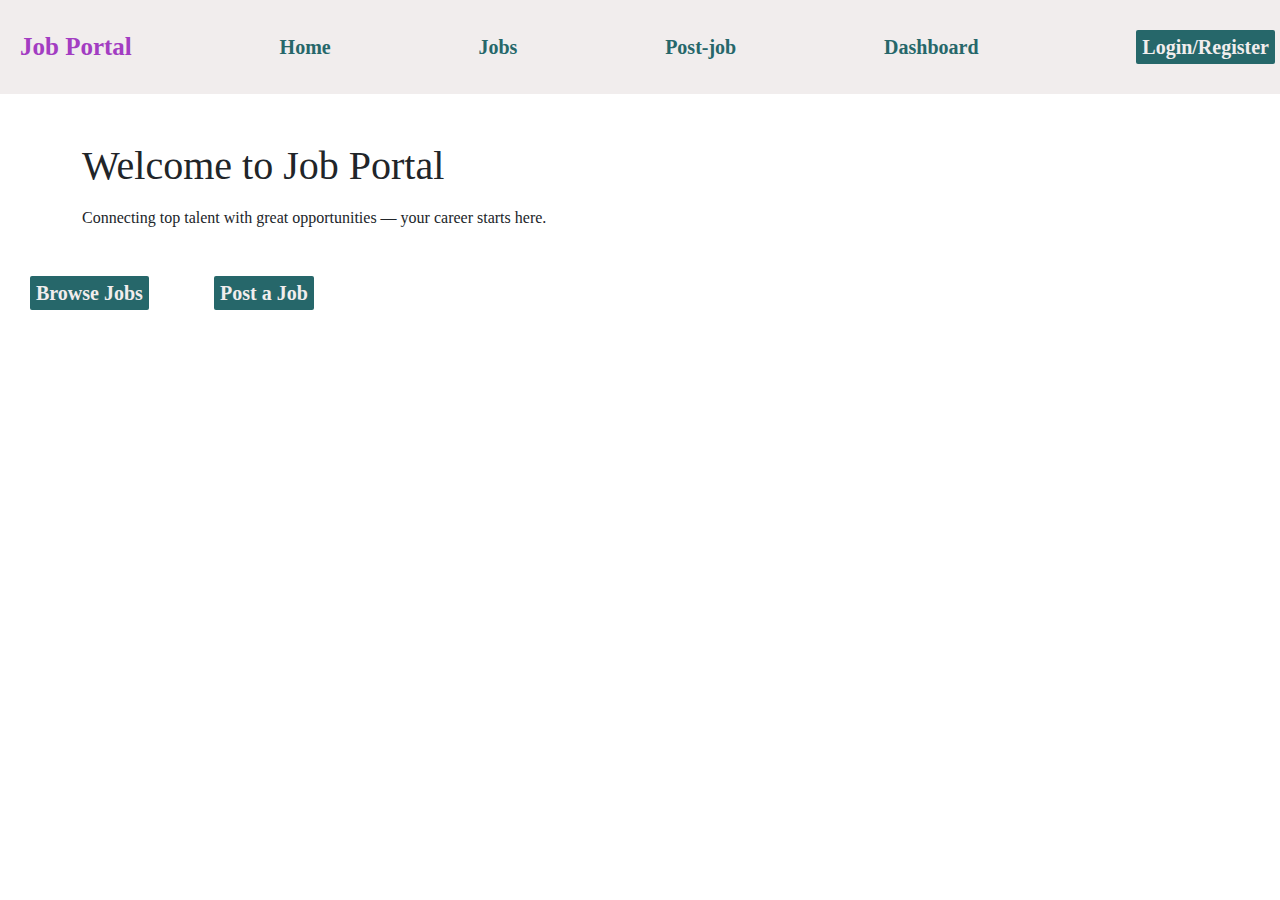
<file: JobPortal/index.html>
<!DOCTYPE html>
<html lang="en">
<head>
  <meta charset="UTF-8">
  <title>Job Portal - Home</title>
  <link href="https://cdn.jsdelivr.net/npm/bootstrap@5.3.2/dist/css/bootstrap.min.css" rel="stylesheet">
  <link rel="stylesheet" href="index.css">
</head>
<body>
  <nav id="navbar">
    <a href="#" style="color:rgb(163, 61, 194) ; font-weight: bolder; font-size: 25px;">Job Portal</a>
    <a href="">Home</a>
    <a href="jobs.html">Jobs</a>
    <a href="post-job.html">Post-job</a>
    <a href="job-seeker-dashboard.html">Dashboard</a>
    
    <button><a href="login.html">Login/Register</a></button>
  </nav>
     
  <div class="container mt-5 ">
    <h1 class="mb-3">Welcome to Job Portal</h1>
    <p>Connecting top talent with great opportunities — your career starts here.

      
      </p>
    <!-- <div id="carouselExampleFade" class="carousel slide carousel-fade">
        <div class="carousel-inner">
          <div class="carousel-item active">
            <img src="https://media.istockphoto.com/id/1394701218/photo/job-search-concept-find-your-career-woman-looking-at-online-website-by-laptop-computer-people.jpg?s=612x612&w=0&k=20&c=V32cT3dAoI7plQSnV-i7YxP43YvaoyA0jLS4729gNWM=" class="d-block w-100" alt="job posting image 1">
          </div>
          <div class="carousel-item">
            <img src="https://images.unsplash.com/photo-1486312338219-ce68d2c6f44d?q=80&w=2072&auto=format&fit=crop&ixlib=rb-4.0.3&ixid=M3wxMjA3fDB8MHxwaG90by1wYWdlfHx8fGVufDB8fHx8fA%3D%3D" class="d-block w-100" alt="job portal image 2">
          </div>
          <div class="carousel-item">
            <img src="https://media.istockphoto.com/id/1283801331/photo/top-view-of-woman-sitting-on-floor-and-using-laptop-job-search-online-recruitment-career.jpg?s=612x612&w=0&k=20&c=6Ebgvi0M1xecwiqwtesI_NqU2bBlaDF6JpR-V1xWTxc=" class="d-block w-100" alt="...">
          </div>
        </div>
        <button class="carousel-control-prev" type="button" data-bs-target="#carouselExampleFade" data-bs-slide="prev">
          <span class="carousel-control-prev-icon" aria-hidden="true"></span>
          <span class="visually-hidden">Previous</span>
        </button>
        <button class="carousel-control-next" type="button" data-bs-target="#carouselExampleFade" data-bs-slide="next">
          <span class="carousel-control-next-icon" aria-hidden="true"></span>
          <span class="visually-hidden">Next</span> -->
        <!-- </button> -->
      </div>
    <button><a href="jobs.html" >Browse Jobs</a></button>
    <button><a href="post-job.html" >Post a Job</a></button>
  </div>
  <script src="https://cdn.jsdelivr.net/npm/bootstrap@5.3.5/dist/js/bootstrap.bundle.min.js"></script>
</body>
</html>
</file>
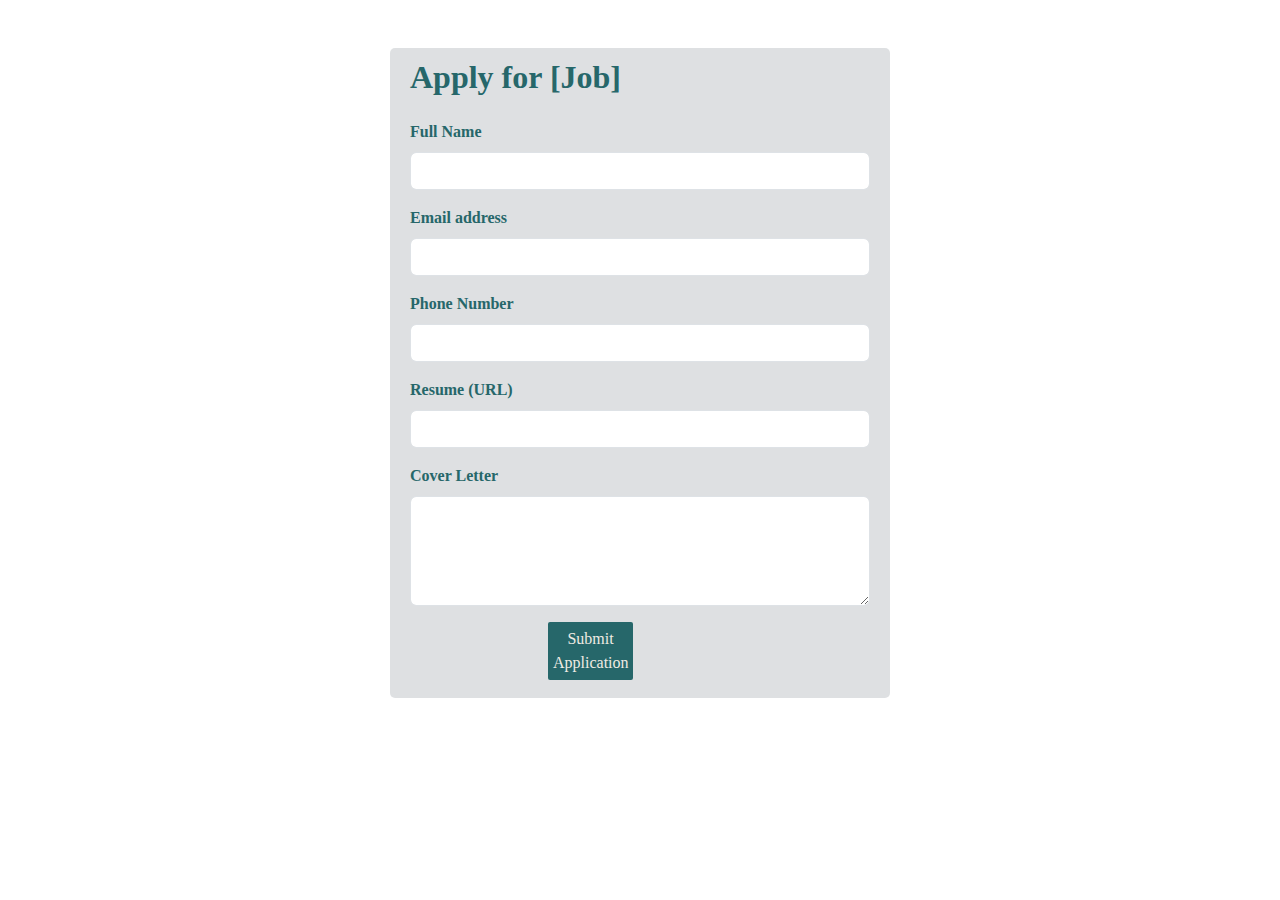
<file: JobPortal/apply.html>
<!DOCTYPE html>
<html lang="en">
<head>
  <meta charset="UTF-8">
  <title>Apply for Job</title>
  <link href="https://cdn.jsdelivr.net/npm/bootstrap@5.3.2/dist/css/bootstrap.min.css" rel="stylesheet">
  <style>
    
    
    *{
      margin: 0px;
      padding: 0px;
      box-sizing: border-box;
      font-family: 'Times New Roman', Times, serif;
      
    }
     
    body{
    background: url('https://images.unsplash.com/photo-1529400971008-f566de0e6dfc?q=80&w=2070&auto=format&fit=crop&ixlib=rb-4.0.3&ixid=M3wxMjA3fDB8MHxwaG90by1wYWdlfHx8fGVufDB8fHx8fA%3D%3D');
    background-size: cover;
    background-repeat: none;
    height: 100%;
    width:100%;
}
    label{
      color:rgb(38, 103, 106);
    }
    button{
      padding: 5px;
      width:85px;
      justify-content: center;
      border:none;
      border-radius: 2px;
      margin:0 30%;
      transition: transform 0.1s ease;
      background-color:rgb(38, 103, 106);
      color: rgb(239, 235, 227);
    }
    p{
      color:rgb(38, 103, 106);
    }

button:hover{
  transform: scale(0.95);
}
    .container{
      
    
     height:350px; width:350px ; border-radius: 5px; border-color: transparent; background-color: rgba(134, 142, 149, 0.274); padding:10px 20px;
    }
    a{
      text-decoration: none;
      color: rgb(138, 55, 221);
    }
    h2{
      color:rgb(38, 103, 106);
    }
    label{
      color:rgb(38, 103, 106);
    }
    .up-container{
      margin-top: 80px;
      display: flex;
      justify-content: center;
      align-items: center;
    }
    h2{
      color:rgb(38, 103, 106);
    }

  </style>

  


</head>
<body >
  <div class="container mt-5" style="height:650px; width:500px ; border-radius: 5px; border-color: transparent; background-color: rgba(134, 142, 149, 0.274); padding:10px 20px; font-weight: bold;">
     
    <h2 class="mb-4" style="font-weight: bold;" >Apply for <span id="jobTitle">[Job]</span></h2>
    <form id="applicationForm">
      <div class="mb-3">
        <label for="applicantName" class="form-label">Full Name</label>
        <input type="text" class="form-control" id="applicantName" required>
      </div>
      <div class="mb-3">
        <label for="applicantEmail" class="form-label">Email address</label>
        <input type="email" class="form-control" id="applicantEmail" required>
      </div>
      <div class="mb-3">
        <label for="applicantPhone" class="form-label">Phone Number</label>
        <input type="tel" class="form-control" id="applicantPhone" required>
      </div>
      <div class="mb-3">
        <label for="applicantResume" class="form-label">Resume (URL)</label>
        <input type="url" class="form-control" id="applicantResume" required>
      </div>
      <div class="mb-3">
        <label for="applicantCoverLetter" class="form-label">Cover Letter</label>
        <textarea class="form-control" id="applicantCoverLetter" rows="4" required></textarea>
      </div>
      <button  onclick="applyToJob('123', 'Frontend Developer')" >Submit Application</button>
    </form>
  </div>
  
  <script>
    
  const urlParams = new URLSearchParams(window.location.search);
  const jobTitle = urlParams.get('job');
  if (jobTitle) {
    document.getElementById('jobTitle').innerText = decodeURIComponent(jobTitle);
  }
  function applyToJob(jobId, title) {
    const appliedJobs = JSON.parse(localStorage.getItem("appliedJobs") || "[]");
    appliedJobs.push({ jobId, title, status: "Pending" });
    localStorage.setItem("appliedJobs", JSON.stringify(appliedJobs));
    alert("You have successfully applied to: " + title);
  }
</script>
 
</body>
</html>
</file>
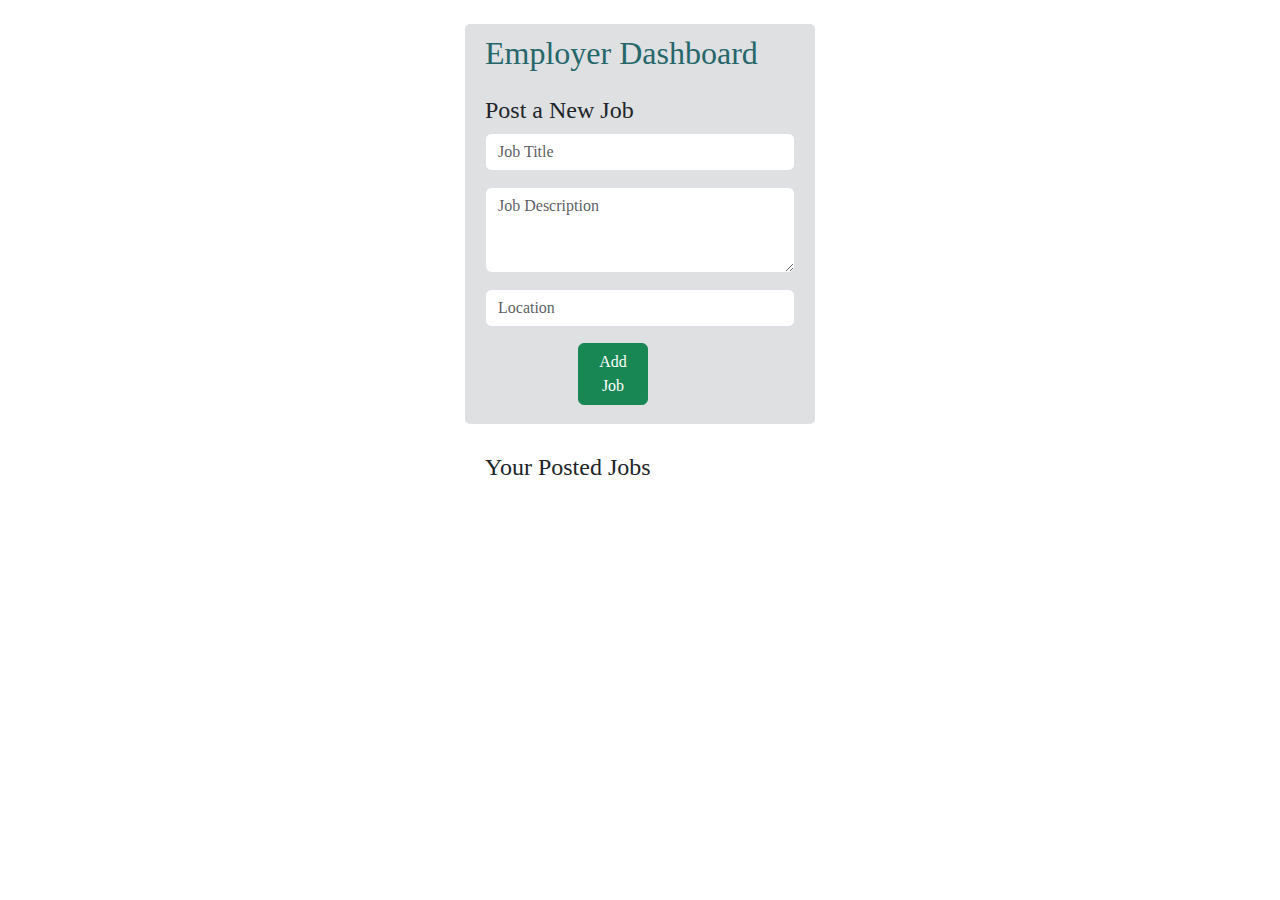
<file: JobPortal/employer-dashboard.html>
<!DOCTYPE html>
<html lang="en">
<head>
  <meta charset="UTF-8">
  <title>Employer Dashboard</title>
  <link href="https://cdn.jsdelivr.net/npm/bootstrap@5.3.2/dist/css/bootstrap.min.css" rel="stylesheet">
  <style>
    *{
      margin: 0px;
      padding: 0px;
      box-sizing: border-box;
      font-family: 'Times New Roman', Times, serif;
      
    }
     
    body{
    background: url('https://images.unsplash.com/photo-1529400971008-f566de0e6dfc?q=80&w=2070&auto=format&fit=crop&ixlib=rb-4.0.3&ixid=M3wxMjA3fDB8MHxwaG90by1wYWdlfHx8fGVufDB8fHx8fA%3D%3D');
    background-size: cover;
    background-repeat: none;
    height: 100%;
    width:100%;
}
    label{
      color:rgb(38, 103, 106);
    }
    button{
      padding: 5px;
      width:70px;
      justify-content: center;
      border:none;
      border-radius: 2px;
      margin:0 30%;
      transition: transform 0.1s ease;
    }
    p{
      color:rgb(38, 103, 106);
    }

button:hover{
  transform: scale(0.95);
}
    .container{
      
    
     height:400px; width:350px ; border-radius: 5px; border-color: transparent; background-color: rgba(134, 142, 149, 0.274); padding:10px 20px;
    }
    a{
      text-decoration: none;
      color: rgb(138, 55, 221);
    }
    h2{
      color:rgb(38, 103, 106);
    }
    label{
      color:rgb(38, 103, 106);
    }
    .up-container{
      margin-top: 80px;
      display: flex;
      justify-content: center;
      align-items: center;
    }
   
  </style>
</head>
<body>
  <div class="container mt-4">
    <h2 class="mb-4">Employer Dashboard</h2>
    
    <h4>Post a New Job</h4>
    <form id="jobForm" class="mb-5">
      <div class="mb-3">
        <input type="text" class="form-control" id="jobTitle" placeholder="Job Title" required>
      </div>
      <div class="mb-3">
        <textarea class="form-control" id="jobDescription" rows="3" placeholder="Job Description" required></textarea>
      </div>
      <div class="mb-3">
        <input type="text" class="form-control" id="jobLocation" placeholder="Location" required>
      </div>
      <button type="submit" class="btn btn-success">Add Job</button>
    </form>

    <h4>Your Posted Jobs</h4>
    <div id="postedJobs" class="row g-3">
      <!-- Job cards will be added here -->
    </div>
  </div>

  <script>
    const postedJobs = [];
    const postedJobsContainer = document.getElementById('postedJobs');

    document.getElementById('jobForm').addEventListener('submit', function (e) {
      e.preventDefault();
      const title = document.getElementById('jobTitle').value;
      const description = document.getElementById('jobDescription').value;
      const location = document.getElementById('jobLocation').value;

      const jobCard = document.createElement('div');
      jobCard.className = 'col-md-4';
      jobCard.innerHTML = `
        <div class="job-card">
          <h5>${title}</h5>
          <p>${description}</p>
          <span class="badge bg-secondary">${location}</span>
          <button class="btn btn-sm btn-danger mt-2" onclick="this.closest('.col-md-4').remove()">Delete</button>
        </div>
      `;

      postedJobsContainer.appendChild(jobCard);
      this.reset();
    });
  </script>
</body>
</html>
</file>
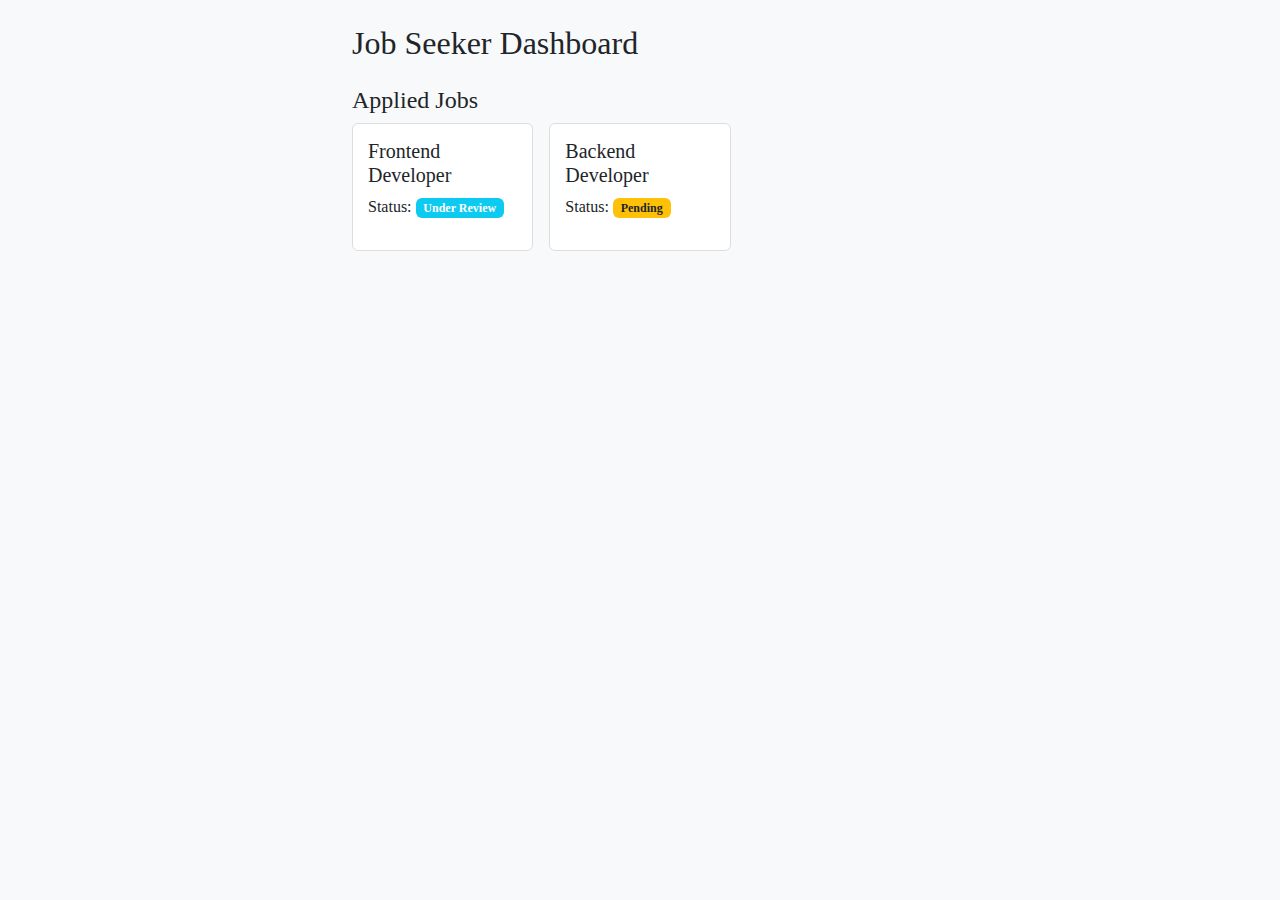
<file: JobPortal/job-seeker-dashboard.html>
<!DOCTYPE html>
<html lang="en">
<head>
  <meta charset="UTF-8">
  <title>Job Seeker Dashboard</title>
  <link href="https://cdn.jsdelivr.net/npm/bootstrap@5.3.2/dist/css/bootstrap.min.css" rel="stylesheet">
  <link rel="stylesheet" href="style.css">
</head>
<body>
  <div class="container mt-4">
    <h2 class="mb-4">Job Seeker Dashboard</h2>
    
    <h4>Applied Jobs</h4>
    <div class="row g-3">
      <div class="col-md-4">
        <div class="job-card">
          <h5>Frontend Developer</h5>
          <p>Status: <span class="badge bg-info">Under Review</span></p>
        </div>
      </div>
      <div class="col-md-4">
        <div class="job-card">
          <h5>Backend Developer</h5>
          <p>Status: <span class="badge bg-warning text-dark">Pending</span></p>
        </div>
      </div>
    </div>
  </div>
  <div id="appliedJobs" class="row g-3"></div>
<script>
  const appliedJobs = JSON.parse(localStorage.getItem("appliedJobs") || "[]");
  const container = document.getElementById("appliedJobs");
  appliedJobs.forEach(job => {
    const card = document.createElement("div");
    card.className = "col-md-4";
    card.innerHTML = `
      <div class="job-card">
        <h5>${job.title}</h5>
        <p>Status: <span class="badge bg-warning text-dark">${job.status}</span></p>
      </div>
    `;
    container.appendChild(card);
  });
</script>

</body>
</html>
</file>
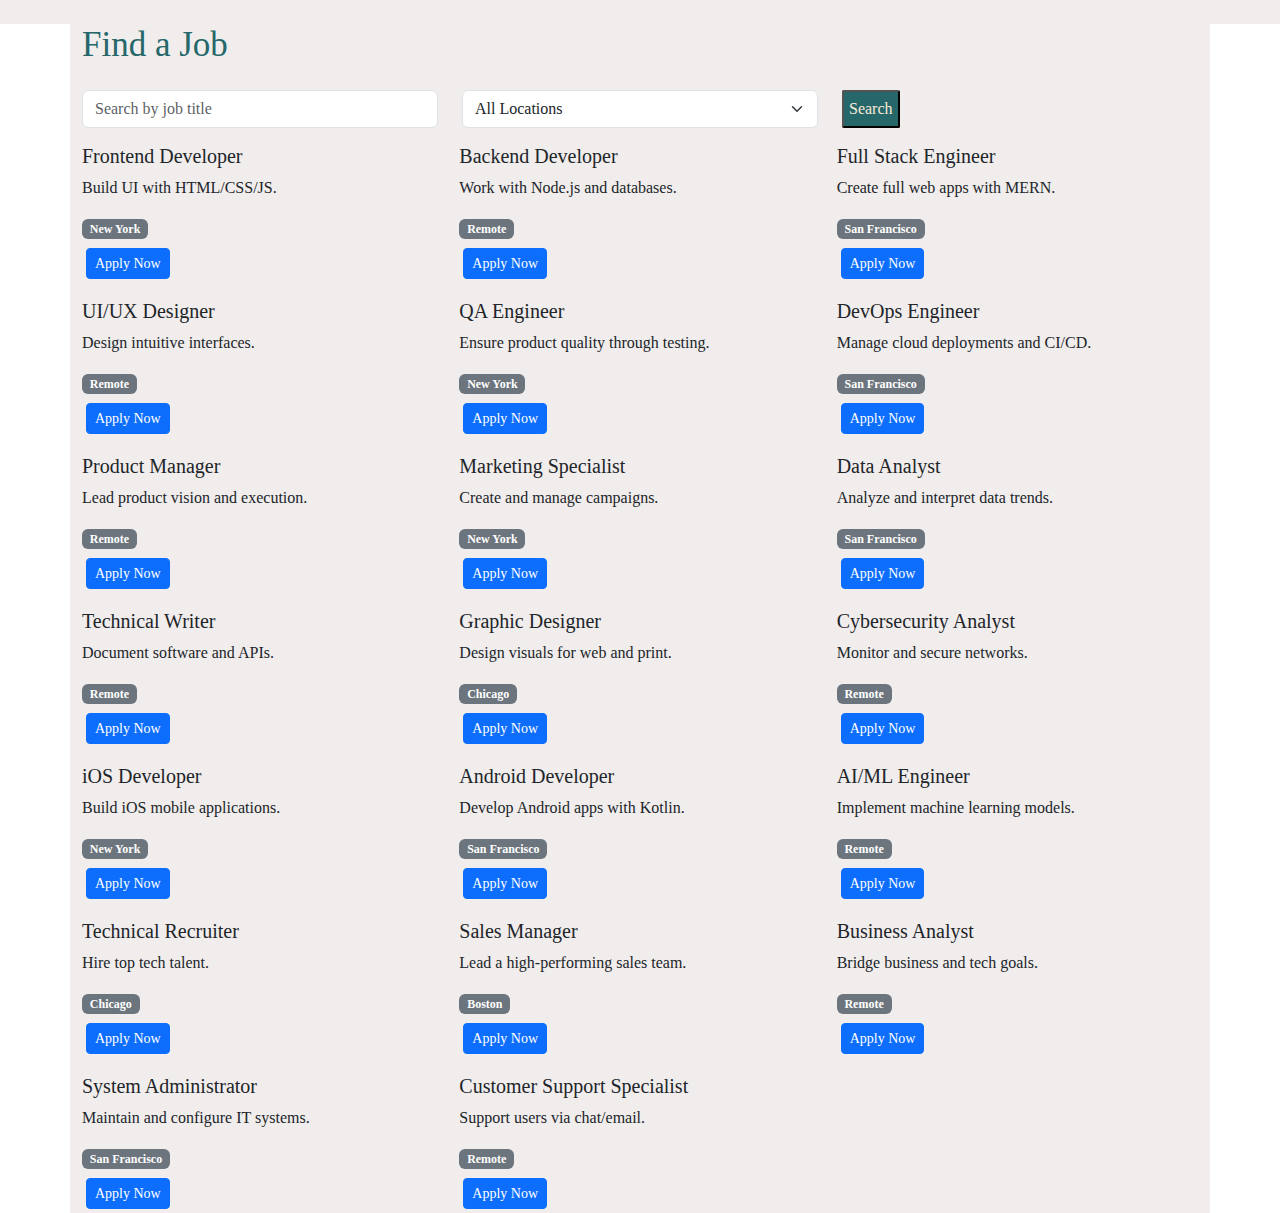
<file: JobPortal/jobs.html>
<!DOCTYPE html>
<html lang="en">
<head>
  <meta charset="UTF-8">
  <meta name="viewport" content="width=device-width, initial-scale=1">
  <title>Job Portal</title>
  <link href="https://cdn.jsdelivr.net/npm/bootstrap@5.3.2/dist/css/bootstrap.min.css" rel="stylesheet">
  <style>
    *{
      margin:0px;
      padding: 0px;
      box-sizing: border-box;
      font-family: 'Times New Roman', Times, serif;
      background-color: rgb(241, 237, 237);
    }
    h2{
      color:rgb(38, 103, 106);
      font-size: 35px;
      font-weight: 500;

    }

    
    a{
    text-decoration: none;
    color:rgb(38, 103, 106);
    margin:4px;
    font-weight: 700;
}

  </style>
</head>
<body>
  
  <div class="container mt-4">
    <h2 class="mb-4">Find a Job</h2>
    <div class="row mb-3">
      <div class="col-md-4">
        <input type="text" id="searchKeyword" class="form-control" placeholder="Search by job title">
      </div>
      <div class="col-md-4">
        <select id="filterLocation" class="form-select">
          <option value="">All Locations</option>
          <option value="New York">New York</option>
          <option value="Remote">Remote</option>
          <option value="San Francisco">San Francisco</option>
        </select>
      </div>
      <div class="col-md-4">
        <button style="background-color:rgb(38, 103, 106); color: antiquewhite; border-radius: 2px; padding:5px;" onclick="filterJobs()" >Search</button>
      </div>
    </div>

    <div id="jobListings" class="row g-3">
      
     </div>
  </div>

  <script src="app.js">
    function loadJobs() {
      const jobs = JSON.parse(localStorage.getItem("jobs") || "[]");
      const container = document.getElementById("jobListings");
      container.innerHTML = "";
      jobs.forEach(job => {
        const card = document.createElement("div");
        card.className = "col-md-4";
        card.innerHTML = `
          <div class="card p-3">
            <h5>${job.title}</h5>
            <p>${job.description}</p>
            <p><strong>Location:</strong> ${job.location}</p>
            <button onclick="applyToJob('${job.id}', '${job.title}')">Apply</button>
          </div>
        `;
        container.appendChild(card);
      });
    }
  
    window.onload = loadJobs;
  </script>
</body>
</html>
</file>
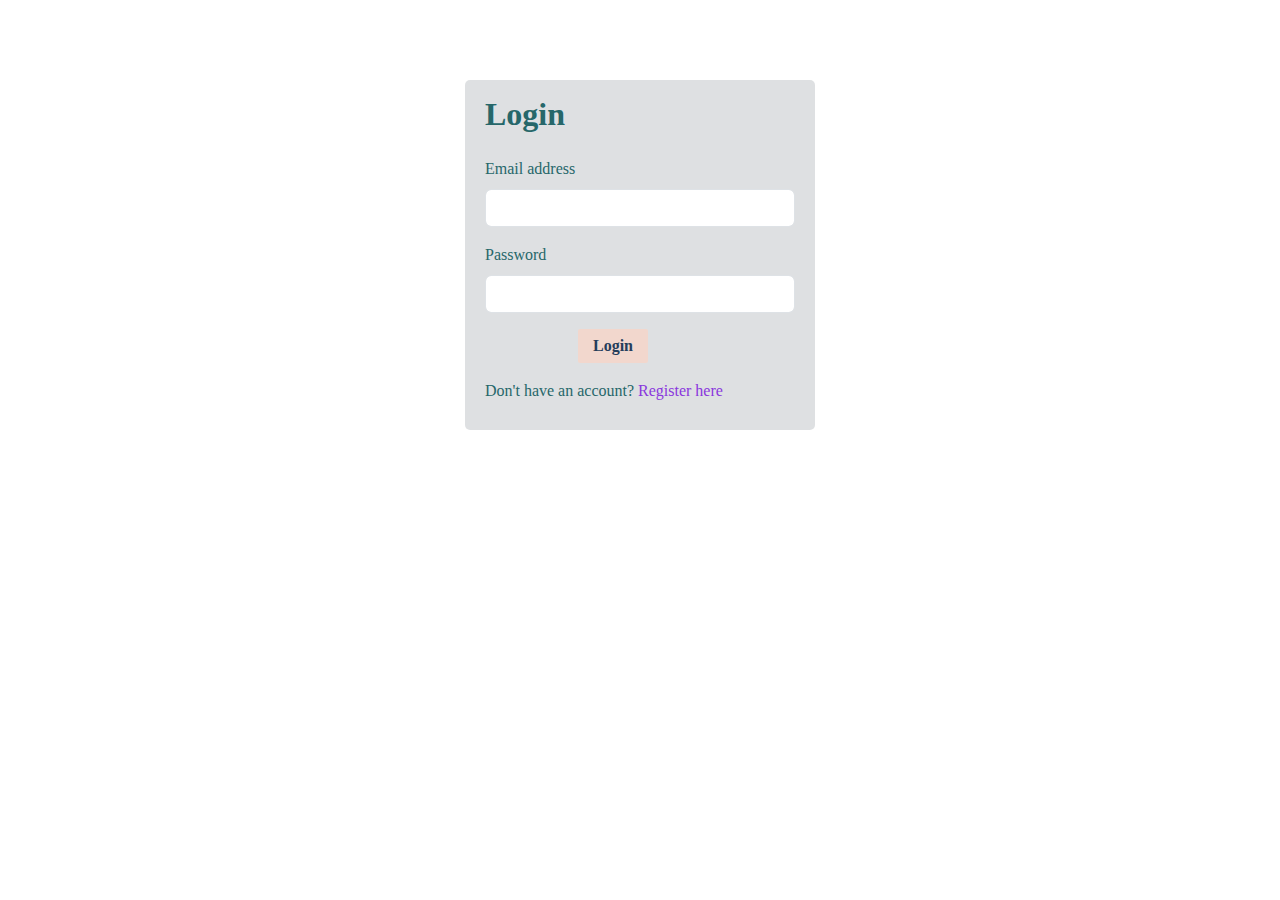
<file: JobPortal/login.html>
<!DOCTYPE html>
<html lang="en">
<head>
  <meta charset="UTF-8">
  <title>Login - Job Portal</title>
  <link href="https://cdn.jsdelivr.net/npm/bootstrap@5.3.2/dist/css/bootstrap.min.css" rel="stylesheet">
  <style>
    *{
      margin: 0px;
      padding: 0px;
      box-sizing: border-box;
      font-family: 'Times New Roman', Times, serif;
    }
    body{
      background: url('https://images.unsplash.com/photo-1529400971008-f566de0e6dfc?q=80&w=2070&auto=format&fit=crop&ixlib=rb-4.0.3&ixid=M3wxMjA3fDB8MHxwaG90by1wYWdlfHx8fGVufDB8fHx8fA%3D%3D');
      background-size: cover;
      background-repeat: none;
      height: 100%;
      width: 100%;
    }
    label{
      color: rgb(38, 103, 106);
    }
    button{
      padding: 5px;
      width: 70px;
      justify-content: center;
      border: none;
      border-radius: 2px;
      margin: 0 30%;
      transition: transform 0.1s ease;
    }
    p{
      color: rgb(38, 103, 106);
    }
    button:hover{
      transform: scale(0.95);
    }
    .container{
      height: 350px;
      width: 350px;
      border-radius: 5px;
      border-color: transparent;
      background-color: rgba(134, 142, 149, 0.274);
      padding: 10px 20px;
    }
    a{
      text-decoration: none;
      color: rgb(138, 55, 221);
    }
    h2{
      color: rgb(38, 103, 106);
    }
    label{
      color: rgb(38, 103, 106);
    }
    .up-container{
      margin-top: 80px;
      display: flex;
      justify-content: center;
      align-items: center;
    }
  </style>
</head>
<body>
  <div class="up-container">
    <div class="container">
      <h2 class="mb-4" style="color: rgb(38, 103, 106); font-weight: bolder; margin-top: 5px;">Login</h2>
      <form id="loginForm">
        <div class="mb-3">
          <label for="loginEmail" class="form-label">Email address</label>
          <input type="email" class="form-control" id="loginEmail" required>
        </div>
        <div class="mb-3">
          <label for="loginPassword" class="form-label">Password</label>
          <input type="password" class="form-control" id="loginPassword" required>
        </div>
        <button type="submit" style="background-color: #f2d7cd; color:#253D5B; font-weight: bolder;">Login</button>
        <p class="mt-3">Don't have an account? <a href="register.html" style="text-decoration: none;">Register here</a></p>
      </form>
    </div>
  </div>

  <script>
    document.querySelector("form").addEventListener("submit", function(e) {
      e.preventDefault(); // Prevent form submission

      // Optional: Basic validation (ensure both fields are filled)
      var email = document.getElementById('loginEmail').value;
      var password = document.getElementById('loginPassword').value;
      
      if(email && password) {
        // Display success message (Optional)
        alert("Login Successful! Redirecting to the home page...");

        // Redirect to index page (ensure the correct path)
        window.location.assign("index.html"); // Adjust path if necessary
      } else {
        // Alert user if fields are empty
        alert("Please fill in both fields.");
      }
    });
  </script>
</body>
</html>
</file>
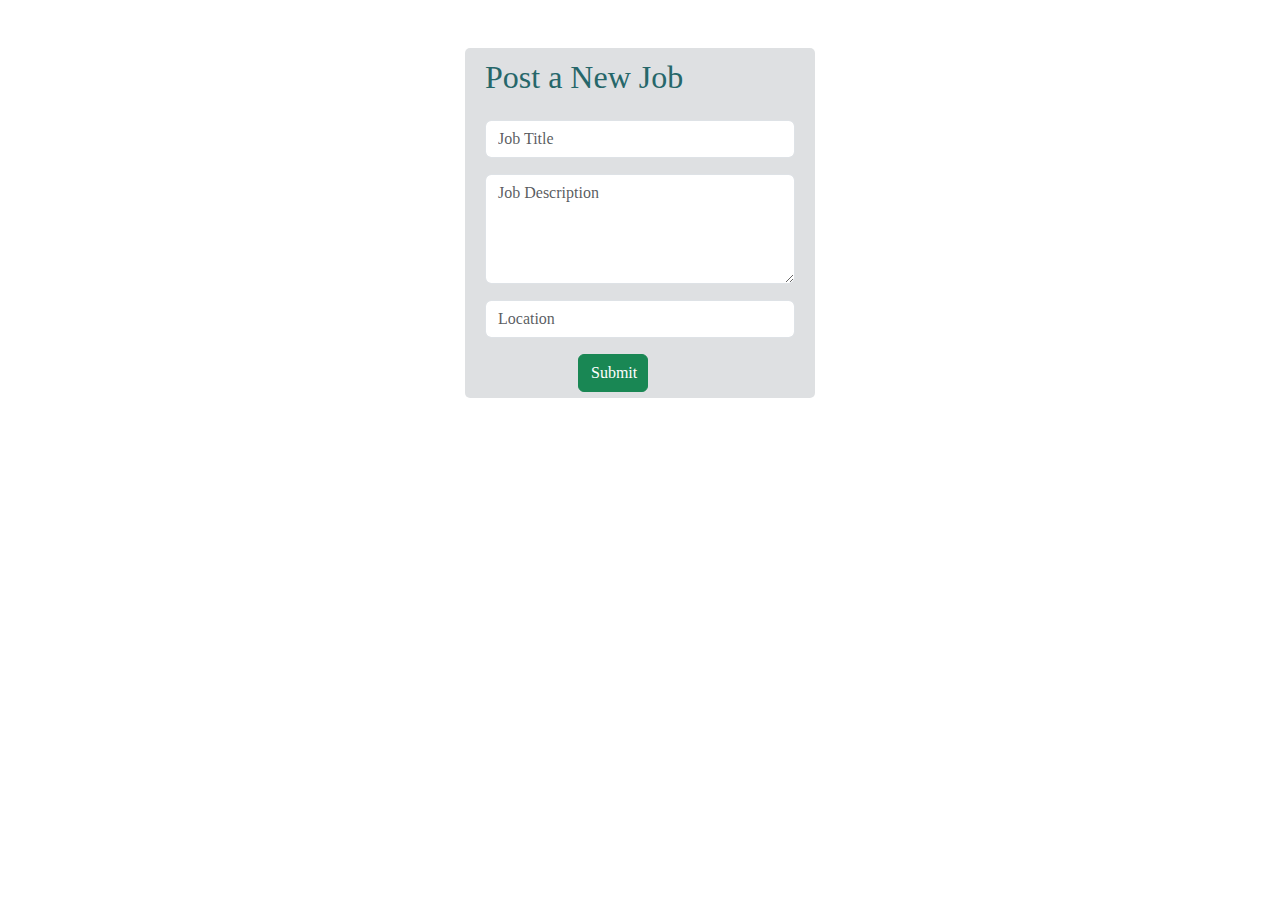
<file: JobPortal/post-job.html>
<!DOCTYPE html>
<html lang="en">
<head>
  <meta charset="UTF-8">
  <title>Post a Job</title>
  <link href="https://cdn.jsdelivr.net/npm/bootstrap@5.3.2/dist/css/bootstrap.min.css" rel="stylesheet">
  <style>
    *{
      margin: 0px;
      padding: 0px;
      box-sizing: border-box;
      font-family: 'Times New Roman', Times, serif;
      
    }
     
    body{
    background: url('https://images.unsplash.com/photo-1529400971008-f566de0e6dfc?q=80&w=2070&auto=format&fit=crop&ixlib=rb-4.0.3&ixid=M3wxMjA3fDB8MHxwaG90by1wYWdlfHx8fGVufDB8fHx8fA%3D%3D');
    background-size: cover;
    background-repeat: none;
    height: 100%;
    width:100%;
}
    label{
      color:rgb(38, 103, 106);
    }
    button{
      padding: 5px;
      width:70px;
      justify-content: center;
      border:none;
      border-radius: 2px;
      margin:0 30%;
      transition: transform 0.1s ease;
    }
    p{
      color:rgb(38, 103, 106);
    }

button:hover{
  transform: scale(0.95);
}
    .container{
      
    
     height:350px; width:350px ; border-radius: 5px; border-color: transparent; background-color: rgba(134, 142, 149, 0.274); padding:10px 20px;
    }
    a{
      text-decoration: none;
      color: rgb(138, 55, 221);
    }
    h2{
      color:rgb(38, 103, 106);
    }
    label{
      color:rgb(38, 103, 106);
    }
    .up-container{
      margin-top: 80px;
      display: flex;
      justify-content: center;
      align-items: center;
    }
   
  </style>
</head>
<body>
  <div class="container mt-5">
    <h2 class="mb-4">Post a New Job</h2>
    <form id="jobForm">
      <input type="text" class="form-control mb-3" id="title" placeholder="Job Title" required>
      <textarea class="form-control mb-3" id="description" placeholder="Job Description" rows="4" required></textarea>
      <input type="text" class="form-control mb-3" id="location" placeholder="Location" required>
      <button type="submit" class="btn btn-success">Submit</button>
    </form>
    
  </div>

  <script>
    document.getElementById('jobForm').addEventListener('submit', function(e) {
      e.preventDefault();
      alert('Job posted (demo only — data not saved)');
      this.reset();
    });
    document.getElementById('jobForm').addEventListener('submit', function(e) {
    e.preventDefault();
    const jobs = JSON.parse(localStorage.getItem("jobs") || "[]");

    const newJob = {
      id: Date.now(),
      title: document.getElementById("title").value,
      description: document.getElementById("description").value,
      location: document.getElementById("location").value
    };

    jobs.push(newJob);
    localStorage.setItem("jobs", JSON.stringify(jobs));
    alert("Job posted successfully!");
    this.reset();
  });
  </script>
</body>
</html>
</file>
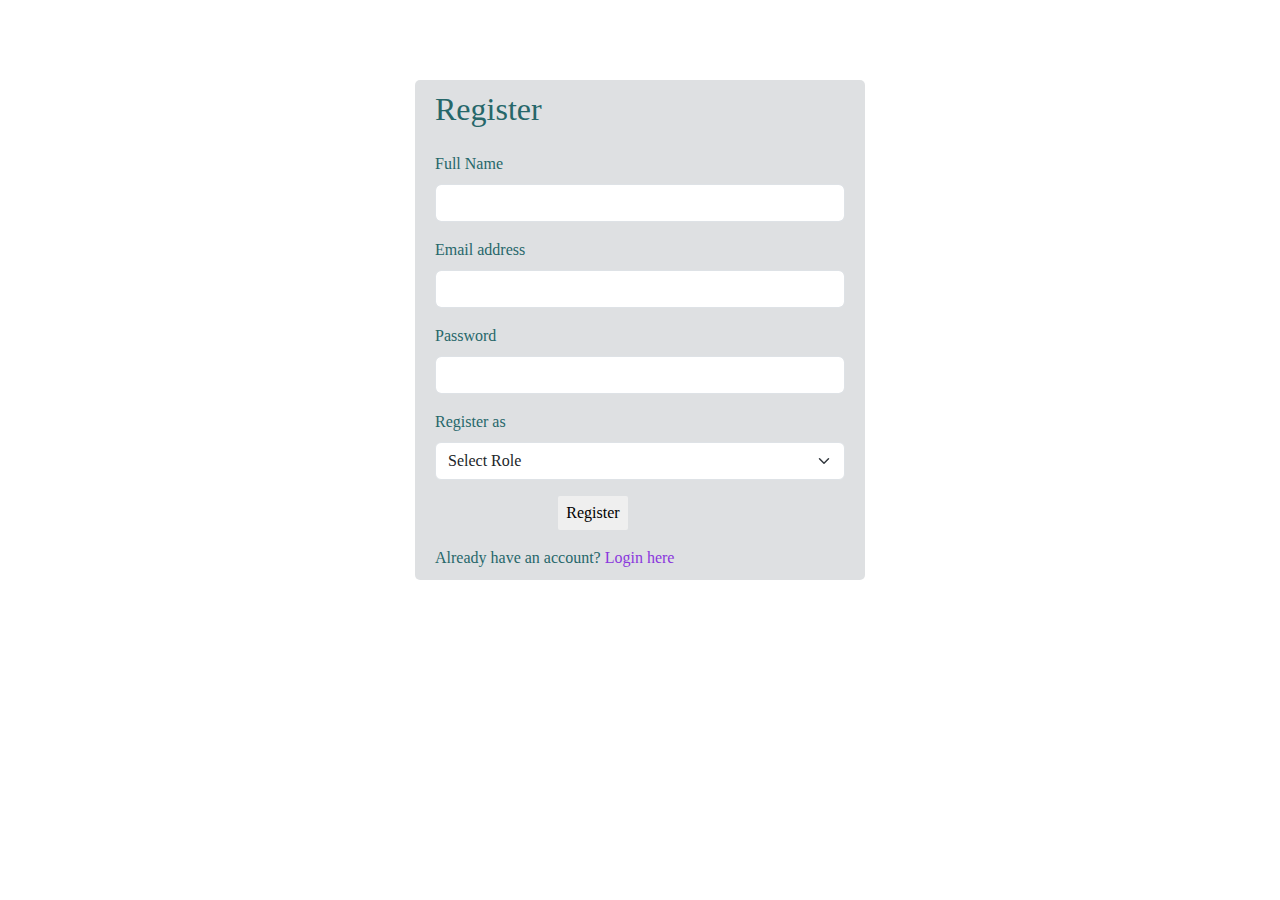
<file: JobPortal/register.html>
<!DOCTYPE html>
<html lang="en">
<head>
  <meta charset="UTF-8">
  <title>Register - Job Portal</title>
  <link href="https://cdn.jsdelivr.net/npm/bootstrap@5.3.2/dist/css/bootstrap.min.css" rel="stylesheet">
  <style>
    * {
      margin: 0px;
      padding: 0px;
      box-sizing: border-box;
      font-family: 'Times New Roman', Times, serif;
    }
    body {
      background: url('https://images.unsplash.com/photo-1529400971008-f566de0e6dfc?q=80&w=2070&auto=format&fit=crop&ixlib=rb-4.0.3&ixid=M3wxMjA3fDB8MHxwaG90by1wYWdlfHx8fGVufDB8fHx8fA%3D%3D');
      background-size: cover;
      background-repeat: none;
      height: 100%;
      width: 100%;
    }
    label {
      color: rgb(38, 103, 106);
    }
    button {
      padding: 5px;
      width: 70px;
      justify-content: center;
      border: none;
      border-radius: 2px;
      margin: 0 30%;
      transition: transform 0.1s ease;
    }
    p {
      color: rgb(38, 103, 106);
    }
    button:hover {
      transform: scale(0.95);
    }
    .container {
      height: 500px;
      width: 450px;
      border-radius: 5px;
      border-color: transparent;
      background-color: rgba(134, 142, 149, 0.274);
      padding: 10px 20px;
    }
    a {
      text-decoration: none;
      color: rgb(138, 55, 221);
    }
    h2 {
      color: rgb(38, 103, 106);
    }
    .up-container {
      margin-top: 80px;
      display: flex;
      justify-content: center;
      align-items: center;
    }
  </style>
</head>
<body>
  <div class="up-container">
    <div class="container">
      <h2 class="mb-4">Register</h2>
      <form>
        <div class="mb-3">
          <label for="registerName" class="form-label">Full Name</label>
          <input type="text" class="form-control" id="registerName" required>
        </div>
        <div class="mb-3">
          <label for="registerEmail" class="form-label">Email address</label>
          <input type="email" class="form-control" id="registerEmail" required>
        </div>
        <div class="mb-3">
          <label for="registerPassword" class="form-label">Password</label>
          <input type="password" class="form-control" id="registerPassword" required>
        </div>
        <div class="mb-3">
          <label class="form-label">Register as</label>
          <select class="form-select" id="userRole" required>
            <option value="">Select Role</option>
            <option value="jobseeker">Job Seeker</option>
            <option value="employer">Employer</option>
          </select>
        </div>
        <button type="submit">Register</button>
        <p class="mt-3">Already have an account? <a href="index.html">Login here</a></p>
      </form>
    </div>
  </div>

  <script>
    document.querySelector("form").addEventListener("submit", function(e) {
      e.preventDefault();
      alert("Form submitted successfully! Redirecting to login page...");
      window.location.assign("login.html");
    });
  </script>
  
  
</body>
</html>

</body>
</html>
</file>
<file: JobPortal/index.css>
*{
    margin:0px;
    padding:0px;
    box-sizing: border-box;
    font-family: 'Times New Roman', Times, serif;

}
body{
    background: url('https://images.unsplash.com/photo-1529400971008-f566de0e6dfc?q=80&w=2070&auto=format&fit=crop&ixlib=rb-4.0.3&ixid=M3wxMjA3fDB8MHxwaG90by1wYWdlfHx8fGVufDB8fHx8fA%3D%3D');
    background-size: cover;
    background-repeat: none;
    height: 100%;
    width:100%;
}
#navbar{
   display: flex;
   text-decoration: none;
   background-color: rgb(241, 237, 237);
   text-align: center;
   justify-content:space-between;
   align-items:center;

   
}
a{
    text-decoration: none;
    color:rgb(38, 103, 106);
    margin:4px;
    font-weight: 700;
    font-size:20px ;
}
nav button{
    background-color:rgb(38, 103, 106);
    border:none;
    margin-right: 5px;
    border-radius: 2px;
    padding: 2px;
}
nav button a{
    color:rgb(241, 237, 237);
}
nav > a{
    margin-left: 20px;
}
button {
    background-color:rgb(38, 103, 106);
    border:none;
    margin-right: 5px;
    border-radius: 2px;
    padding: 2px;
    color: bisque;
    margin: 30px;
    transition: transform 0.1s ease;
}
button:hover{
  transform: scale(0.95);
}
button a{
    text-align: center;
    color:rgb(241, 237, 237);
    align-content: center;
   
}
</file>
<file: JobPortal/style.css>
*{
    font-family: 'Times New Roman', Times, serif;
    margin: 0px;
    padding:0px;
}

body {
    background-color: #f8f9fa;
  }
  
  .job-card {
    border: 1px solid #ddd;
    padding: 15px;
    border-radius: 6px;
    background-color: #fff;
    transition: box-shadow 0.2s ease-in-out;
  }
  
  .job-card:hover {
    box-shadow: 0 4px 8px rgba(0, 0, 0, 0.1);
  }
  body {
    background-color: #f8f9fa;
  }
  
  .container {
    max-width: 600px;
  }
</file>
